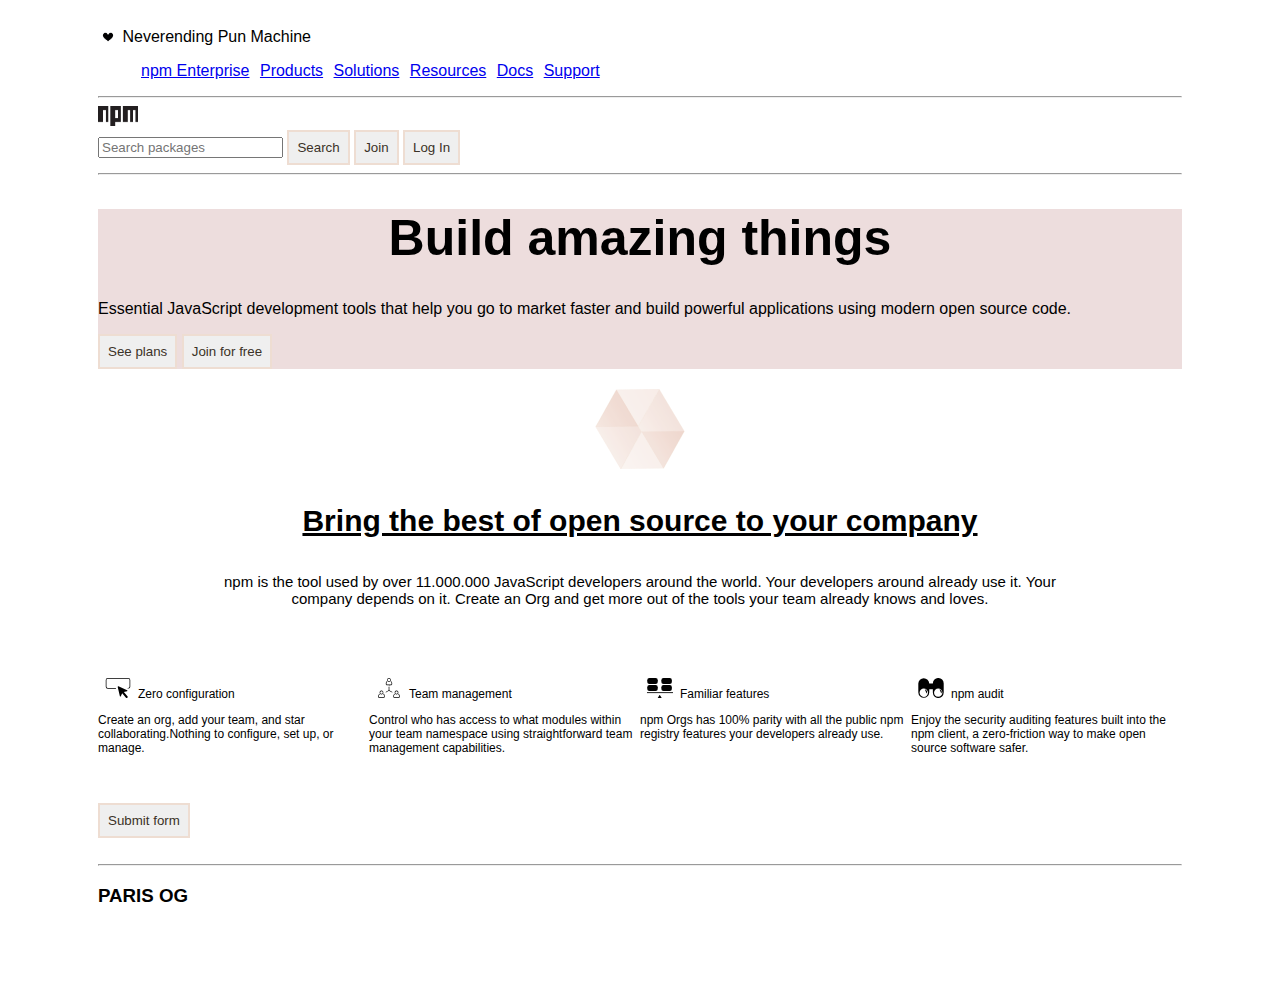
<file: index.html>
<!DOCTYPE html>
<html lang="en">
<head>
    <meta charset="UTF-8">
    <meta http-equiv="X-UA-Compatible" content="IE=edge">
    <meta name="viewport" content="width=device-width, initial-scale=1.0">
    <link rel="stylesheet" href="./npm/styles/style.css">
    <title>npm</title>
</head>
<body>
    <div>
        <span>
        <img class="break" src="./npm/assets/images/black-heart.png" alt="Black Heart"
        </span>
        <span>Neverending Pun Machine</span>
    </div>
     <nav>
        <ul id="list1">
            <li>
                <a href="#">npm Enterprise</a>
            </li>
            <li>
                <a href="#">Products</a>
            </li>
            <li>
                <a href="#">Solutions</a>
            </li>
            <li>
                <a href="#">Resources</a>
            </li>
            <li>
                <a href="#">Docs</a>
            </li>
            <li>
                <a href="#">Support</a>
            </li>
        </ul>
     </nav>
    </div>
<hr>
    <div>
        <img class="mpn" src="./npm/assets/images/npm-logo.png" alt="NPM Logo"
    </div> 

    <div class="search">
        <form action="#" method="post" target="_blank">
            <input type="text"
                placeholder="Search packages"
                name="search">
                <button>Search</button>
                <span>
                    <button>Join</button>
                    <button>Log In</button>
                </span>
        </form>
    </div>
<hr>
<section class="pepo">
    <article>
    <h1>Build amazing things</h1>
        <p>Essential JavaScript development tools that help you go to market faster and build powerful applications using modern open source code.</p>
    </article>
    <article>
        <button>See plans</button>
        <button>Join for free</button>

    </article>
</section>

<main>
  <section>
    <img class="brown" src="./npm/assets/images/triangle-hexagon.svg"
    <div>
        <h2>Bring the best of open source to your company</h2>
        <p class="phrase">npm is the tool used by over 11.000.000 JavaScript developers around the world. Your developers around already use it. Your company depends on it. Create an Org and get more out of the tools your team already knows and loves.</p>
    </div>
  </section>
  <br>
  <br>
<section class="conteiner">
    <article>
     <img class="mpn" src="./npm/assets/images/zero-configuration.svg" alt="Screen"
    <h4>Zero configuration</h4>
    <p>Create an org, add your team, and star collaborating.Nothing to configure, set up, or manage.</p>
    </article>
    <article>
        <img class="mpn" src="./npm/assets/images/team-management.svg" alt="Team"
       <h4>Team management</h4>
       <p>Control who has access to what modules within your team namespace using straightforward team management capabilities.</p>
       </article>
       <article>
        <img class="mpn" src="./npm/assets/images/familiar-features.svg" alt="Familiar"
       <h4>Familiar features</h4>
       <p>npm Orgs has 100% parity with all the public npm registry features your developers already use.</p>
       </article>
       <article>
        <img class="mpn" src="./npm/assets/images/npm-audit.svg" alt="Audit"
       <h4>npm audit</h4>
       <p>Enjoy the security auditing features built into the npm client, a zero-friction way to make open source software safer.</p>
       </article>
</section>
<br>
<br>
<div>
    <form action="#" target="_blank">
        <button type="submit">Submit form</button>
    </form>      
</div>
<br>

</main>
</body>

<footer>
    <hr>
    <h3>PARIS OG</h3>
    <br>
    <br>
    <br>
</footer>
</html>
</file>
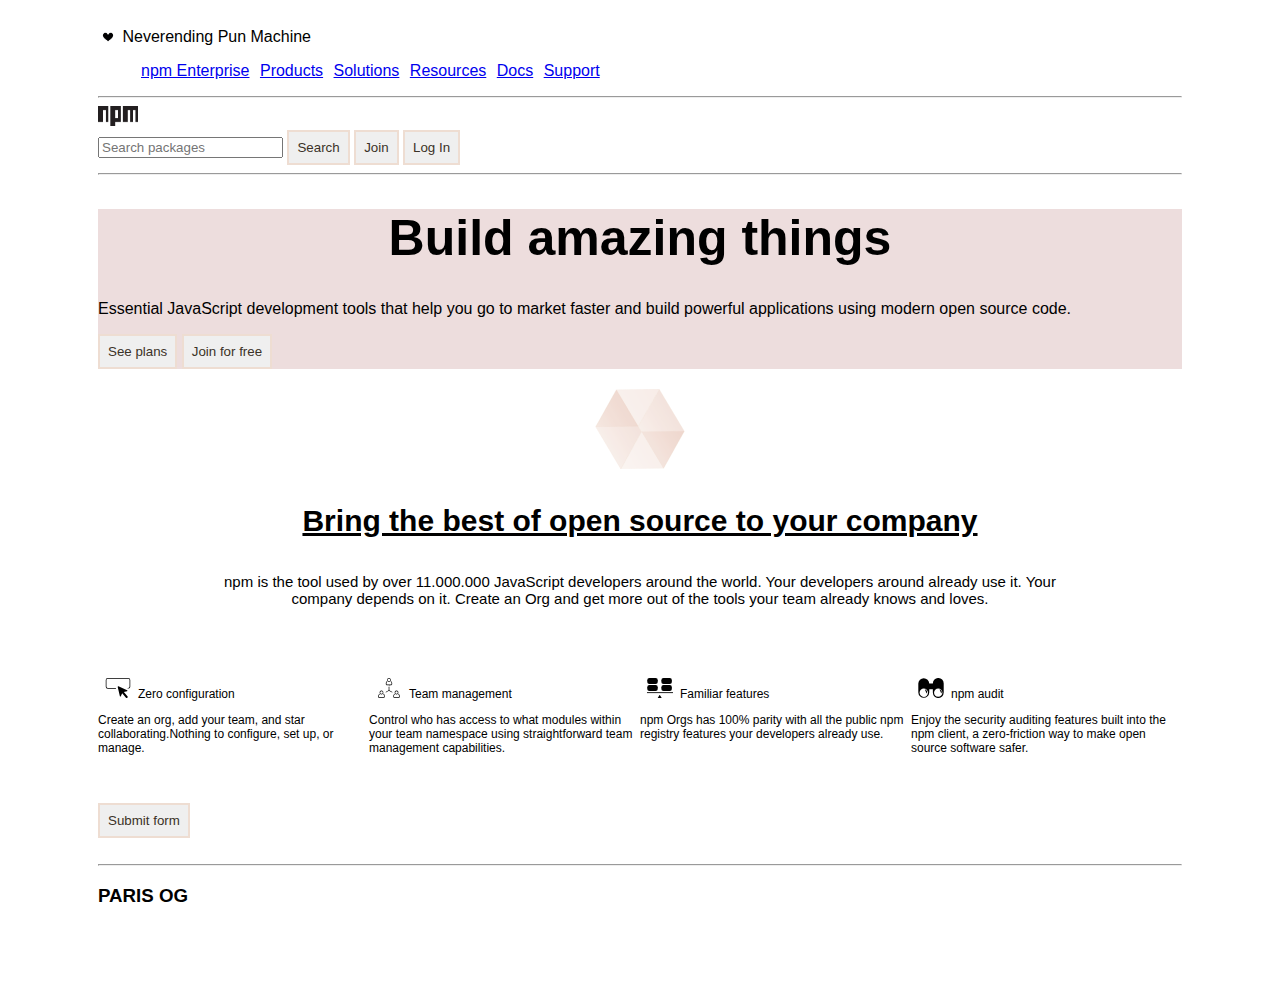
<file: Exercise6.html>
<!DOCTYPE html>
<html lang="en">

<head>
    <meta charset="UTF-8">
    <meta http-equiv="X-UA-Compatible" content="IE=edge">
    <meta name="viewport" content="width=device-width, initial-scale=1.0">
    <link rel="stylesheet" href="./npm/styles/style.css">
    <title>npm</title>
</head>

<body>
    <div>
        <span>
            <img class="break" src="./npm/assets/images/black-heart.png" alt="Black Heart" </span>
            <span>Neverending Pun Machine</span>
    </div>
    <nav>
        <ul id="list1">
            <li>
                <a href="#">npm Enterprise</a>
            </li>
            <li>
                <a href="#">Products</a>
            </li>
            <li>
                <a href="#">Solutions</a>
            </li>
            <li>
                <a href="#">Resources</a>
            </li>
            <li>
                <a href="#">Docs</a>
            </li>
            <li>
                <a href="#">Support</a>
            </li>
        </ul>
    </nav>
    </div>
    <hr>
    <div>
        <img class="mpn" src="./npm/assets/images/npm-logo.png" alt="NPM Logo" </div>

        <div class="search">
            <form action="#" method="post" target="_blank">
                <input type="text" placeholder="Search packages" name="search">
                <button>Search</button>
                <span>
                    <button>Join</button>
                    <button>Log In</button>
                </span>
            </form>
        </div>
        <hr>
        <section class="pepo">
            <article>
                <h1>Build amazing things</h1>
                <p>Essential JavaScript development tools that help you go to market faster and build powerful
                    applications using modern open source code.</p>
            </article>
            <article>
                <button>See plans</button>
                <button>Join for free</button>

            </article>
        </section>

        <main>
            <section>
                <img class="brown" src="./npm/assets/images/triangle-hexagon.svg" <div>
                <h2>Bring the best of open source to your company</h2>
                <p class="phrase">npm is the tool used by over 11.000.000 JavaScript developers around the world. Your
                    developers around already use it. Your company depends on it. Create an Org and get more out of the
                    tools your team already knows and loves.</p>
    </div>
    </section>
    <br>
    <br>
    <section class="conteiner">
        <article>
            <img class="mpn" src="./npm/assets/images/zero-configuration.svg" alt="Screen" <h4>Zero configuration</h4>
            <p>Create an org, add your team, and star collaborating.Nothing to configure, set up, or manage.</p>
        </article>
        <article>
            <img class="mpn" src="./npm/assets/images/team-management.svg" alt="Team" <h4>Team management</h4>
            <p>Control who has access to what modules within your team namespace using straightforward team management
                capabilities.</p>
        </article>
        <article>
            <img class="mpn" src="./npm/assets/images/familiar-features.svg" alt="Familiar" <h4>Familiar features</h4>
            <p>npm Orgs has 100% parity with all the public npm registry features your developers already use.</p>
        </article>
        <article>
            <img class="mpn" src="./npm/assets/images/npm-audit.svg" alt="Audit" <h4>npm audit</h4>
            <p>Enjoy the security auditing features built into the npm client, a zero-friction way to make open source
                software safer.</p>
        </article>
    </section>
    <br>
    <br>
    <div>
        <form action="#" target="_blank">
            <button type="submit">Submit form</button>
        </form>
    </div>
    <br>

    </main>
</body>

<footer>
    <hr>
    <h3>PARIS OG</h3>
    <br>
    <br>
    <br>
</footer>

</html>
</file>
<file: npm/styles/style.css>
.break {
    width: 20px;
    height: 10px;
}

.brown{
    width: 100px;
    height: 80px;
    padding-top: 20px;
    padding-bottom: 10px;
    margin-left: auto;
    margin-right: auto;
    display: block;
}

.phrase {
    text-align: center;
    font-size: 15px;
    padding-left: 110px;
    padding-right: 110px;
    padding-top: 10px;
    padding-bottom: 20px;
}

h2 {
    text-align: center;
    text-decoration: underline;
    font-size: 30px;
}

.mpn {
    width: 40px;
    height: 20px;
}

h1 {
    font-size: 50px;
    text-align: center;
}

.pepo {
    background-color: #eddddd;
}

body {
    font-family: Arial, Helvetica, sans-serif;
    padding-left: 90px;
    padding-top: 20px;
    padding-right: 90px;
    padding-bottom: 20px;
}

#list1 li {
    display: inline;
    padding-left: 3px;
    padding-right: 3px;
}

button {
    padding: 8px;
    color: rgb(59, 50, 39);
    border: 2px solid #eeddd2;
}

.conteiner {
    display: grid;
    grid-template-columns: repeat(4, 1fr);
    font-size: 12px;
}
</file>
